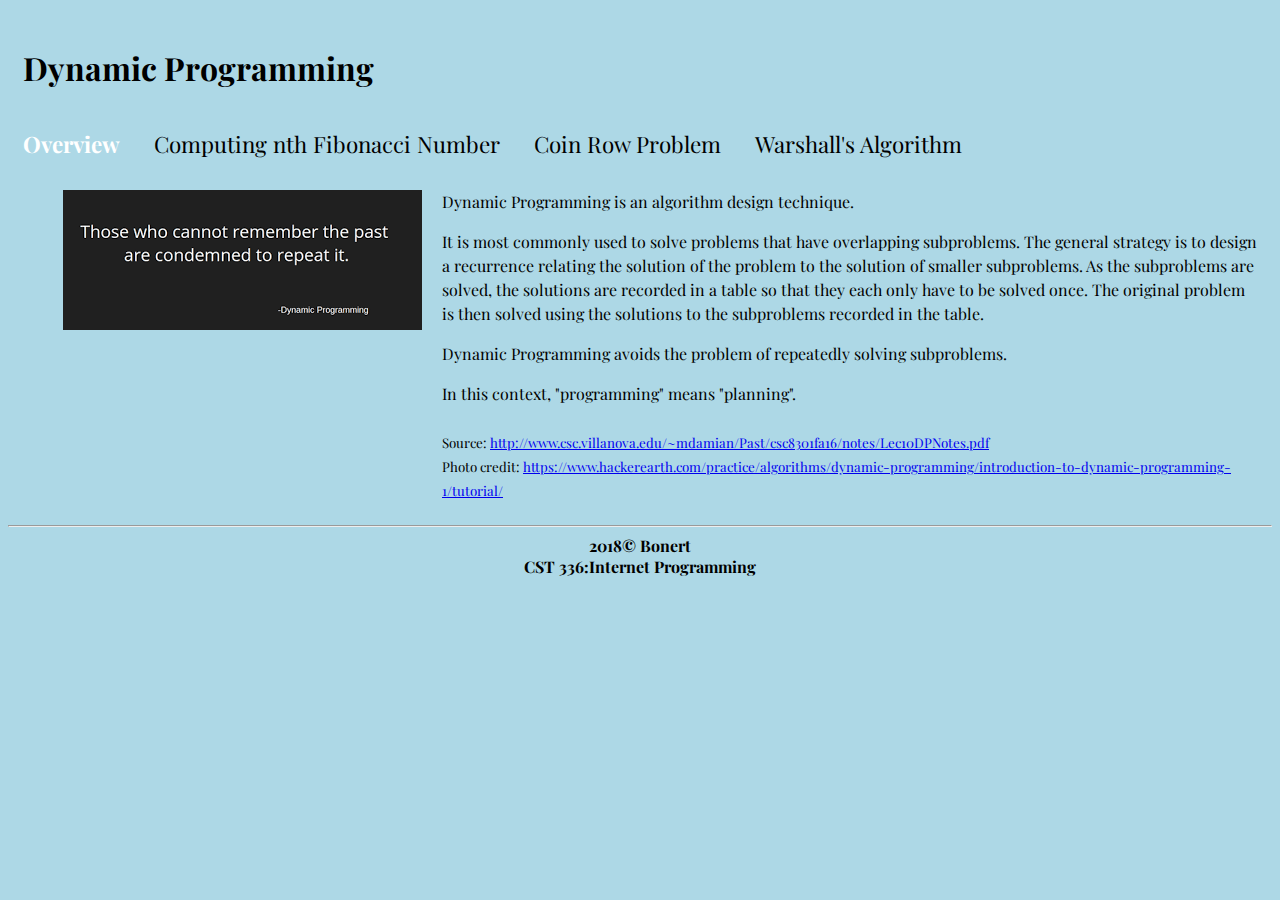
<file: hw/homework1/index.html>
<!DOCTYPE html>
<html>
    <head>
        <meta charset="utf-8" />
        <title> Dynamic Programming: Overview </title>
        <link href = "css/styles.css" rel = "stylesheet" type = "text/css" />
        <link href="https://fonts.googleapis.com/css?family=Playfair+Display" rel="stylesheet">
    </head>
    <body>
        <header>
            <h1> Dynamic Programming </h1>
        </header>
        
        <nav>
            <a class="active" href = "index.html" >Overview</a>
            <a href = "fibonacci.html" >Computing nth Fibonacci Number</a>
            <a href = "coinRow.html" >Coin Row Problem</a>
            <a href = "warshall.html" >Warshall's Algorithm</a>
        </nav>
        
        <main>
            <div id = "photo">
               <figure>
                   <img src = "img/overview.png" alt = "Quote: Those who cannot remember the past are
                    destined to repeat it" />
                    
               </figure> 
            </div>
               
            <div>
                Dynamic Programming is an algorithm design technique. 
                <br />
                <p>It is most commonly used to solve problems that have overlapping
                subproblems. The general strategy is to design a recurrence relating 
                the solution of the problem to the solution of smaller subproblems. 
                As the subproblems are solved, the solutions are recorded in a 
                table so that they each only have to be solved once. The original
                problem is then solved using the solutions to the subproblems
                recorded in the table.</p>
                <p>Dynamic Programming avoids the problem of repeatedly solving subproblems.</p>
                In this context, "programming" means "planning".
                <br /> <br /> 
                <small>Source: <a href = "http://www.csc.villanova.edu/~mdamian/Past/csc8301fa16/notes/Lec10DPNotes.pdf"
                 >http://www.csc.villanova.edu/~mdamian/Past/csc8301fa16/notes/Lec10DPNotes.pdf</a></small>
                 <br />
                 <small>Photo credit: <a href = "https://www.hackerearth.com/practice/algorithms/dynamic-programming/introduction-to-dynamic-programming-1/tutorial/" 
                 >https://www.hackerearth.com/practice/algorithms/dynamic-programming/introduction-to-dynamic-programming-1/tutorial/</a></small>
            </div>
        </main>
        
        <footer>
            <hr>
            2018&copy; Bonert
            <br />
            CST 336:Internet Programming<br />
        </footer>

    </body>
</html>
</file>
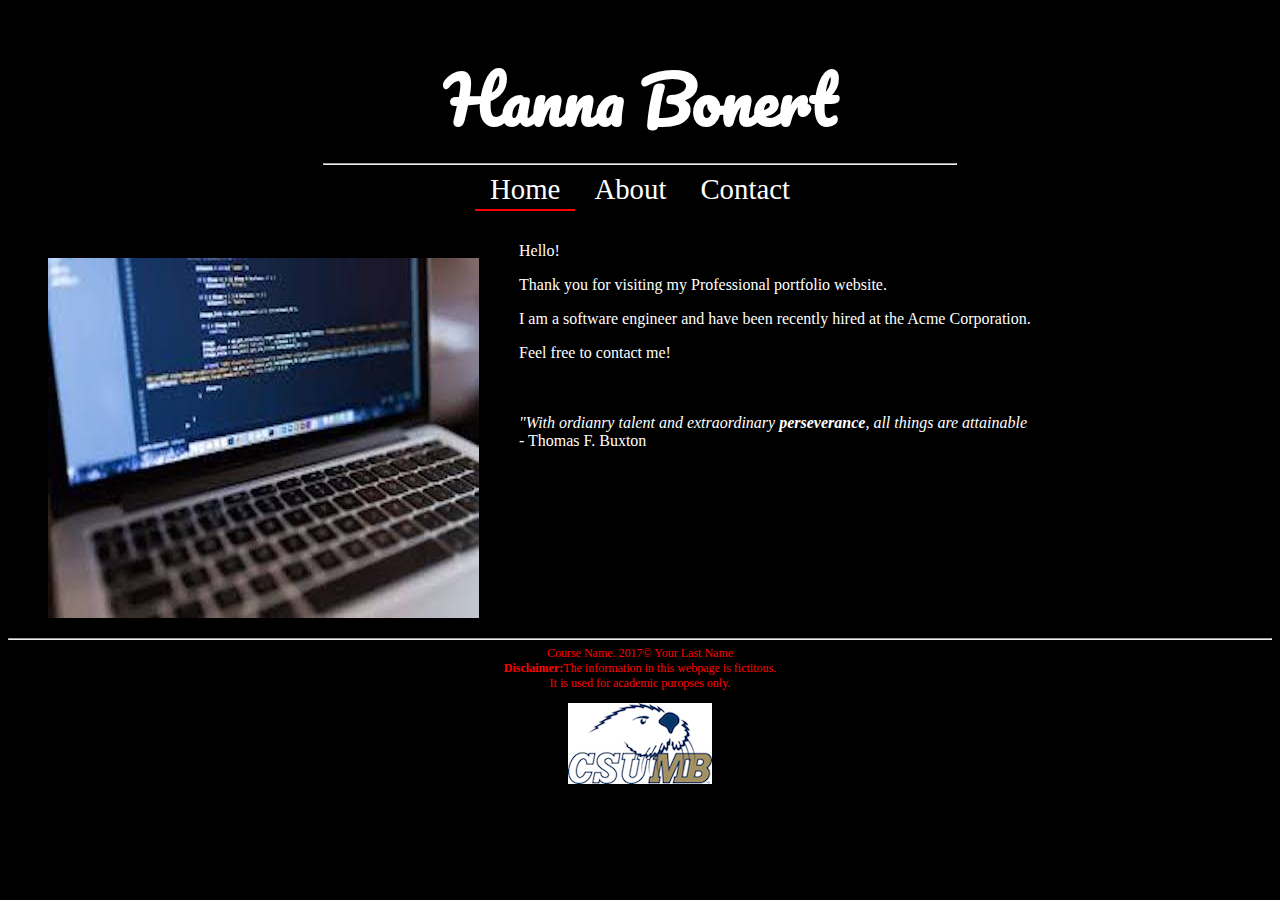
<file: labs/lab1/index.html>
<!DOCTYPE html>
<html>
<!--

First Website
and comment
in html
(comments can span multiple lines)

-->

<!-- This is the head -->
<!-- All styles and javascript go inside the head -->
    <head>
        <meta charset=”utf-8” />
        <title> Hanna Bonert: Personal Website </title>
        <link href = "css/styles.css" rel = "stylesheet" type = "text/css" />
        <link href="https://fonts.googleapis.com/css?family=Pacifico" rel="stylesheet">
    </head>
<!-- closing head -->

    <!-- This is the body -->
    <!-- This is where we place the content of our website -->
    <body>
        <header>
            <h1> Hanna Bonert </h1>
        </header>
        <nav>
            <hr width = "50%" />
            <a class="active" href = "index.html" >Home</a>
            <a href = "about.html" >About</a>
            <a href = "contact.html" >Contact</a>
        </nav>
        
        <br /><br />
        
        <main>
            
            <figure id = "me">
                <img src = "img/software_engineering.jpeg" alt = "Picture of Computer" />
            </figure>
            
            <div id = "welcomeText">
                Hello! <br />
                <p> Thank you for visiting my Professional portfolio website.</p>
                <p> I am a software engineer and have been recently hired at the
                    Acme Corporation.</p>
                <p> Feel free to contact me!</p>
                
                <br /><br />
                
                <em>"With ordianry talent and extraordinary <strong>perseverance</strong>,
                all things are attainable </em><br />
                - Thomas F. Buxton
            </div>
        </main>
        
        <!-- This is the footer -->
        <!-- The footer goes inside the body but not always -->
        <footer>
            <hr>
            Course Name. 2017&copy; Your Last Name <br />
            <strong>Disclaimer:</strong>The information in this webpage is fictitous. <br />
            It is used for academic puropses only.
            <figure id = "csumbLogo">
                <img src = "img/logo.png" alt = "CSUMB logo" />
            </figure>
        </footer>
        <!-- closing footer -->
        
    </body>
    <!-- closing body -->

</html>
</file>
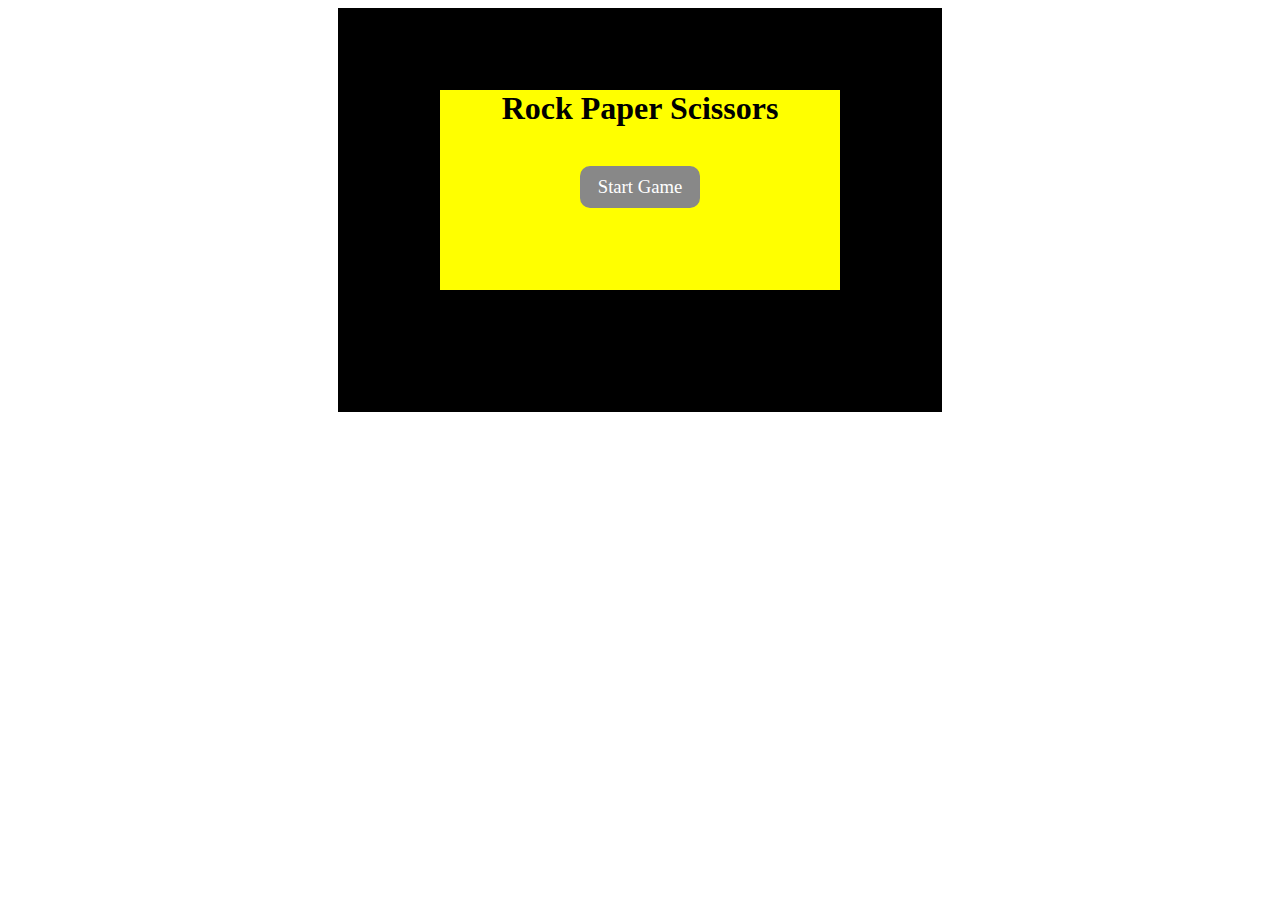
<file: hw/homework4/rps/index.html>
<html>
	<head>
		<title>Rock Paper Scissors</title>
		<link rel="stylesheet" type="text/css" href="rps.css">
		<script language="javascript" type="text/javascript" src="rps.js"></script>
		<script src="https://ajax.googleapis.com/ajax/libs/jquery/3.3.1/jquery.min.js"></script>
	</head>
	<body onload="init()">
		<div id="gameWindow">
			
			<div id="introScreen">
				<div id="introScreenContent">
					<h1>Rock Paper Scissors</h1>
					<br>
					<div id="btnStart" class="button" onclick="startGame()">Start Game</div>
				</div>
				
			</div>
			
			<div id="endScreen">
				<div id="endScreenContent">
					<h1 id="txtEndTitle">Something beats Something</h1>
					<h2 id="txtEndMessage">You win, lose, or tie</h2>
					<div id="btnReplay" class = "button" onclick="replay()">Play Again!</div>
				</div>
			</div>
			<div id="btnGo" onclick="go()">GO</div>

			<div id="playerPanel">
				<h2>Player</h2>
				<img id="imgPlayer" src="images/question.png">
				<br><br>
				<div id="btnRock" class="iconButton" onclick="select('rock')">
					<img src="images/rock.png">
					<br>Rock
				</div>
				<div id="btnPaper" class="iconButton" onclick="select('paper')">
					<img src="images/paper.png">
					<br>Paper
				</div>
				<div id="btnScissors" class="iconButton" onclick="select('scissors')">
					<img src="images/scissors.png">
					<br>Scissors
				</div>
				
			</div>

			<div id="computerPanel">
				<h2>Computer</h2>
				<img id="imgComputer" src="images/question.png">
				<br><br>
				<div id="lblRock" class="iconLabel">
					<img src="images/rock.png">
					<br>Rock
				</div>
				<div id="lblPaper" class="iconLabel">
					<img src="images/paper.png">
					<br>Paper
				</div>
				<div id="lblScissors" class="iconLabel">
					<img src="images/scissors.png">
					<br>Scissors
				</div>
			</div>

		
		</div>
	</body>
</html>
</file>
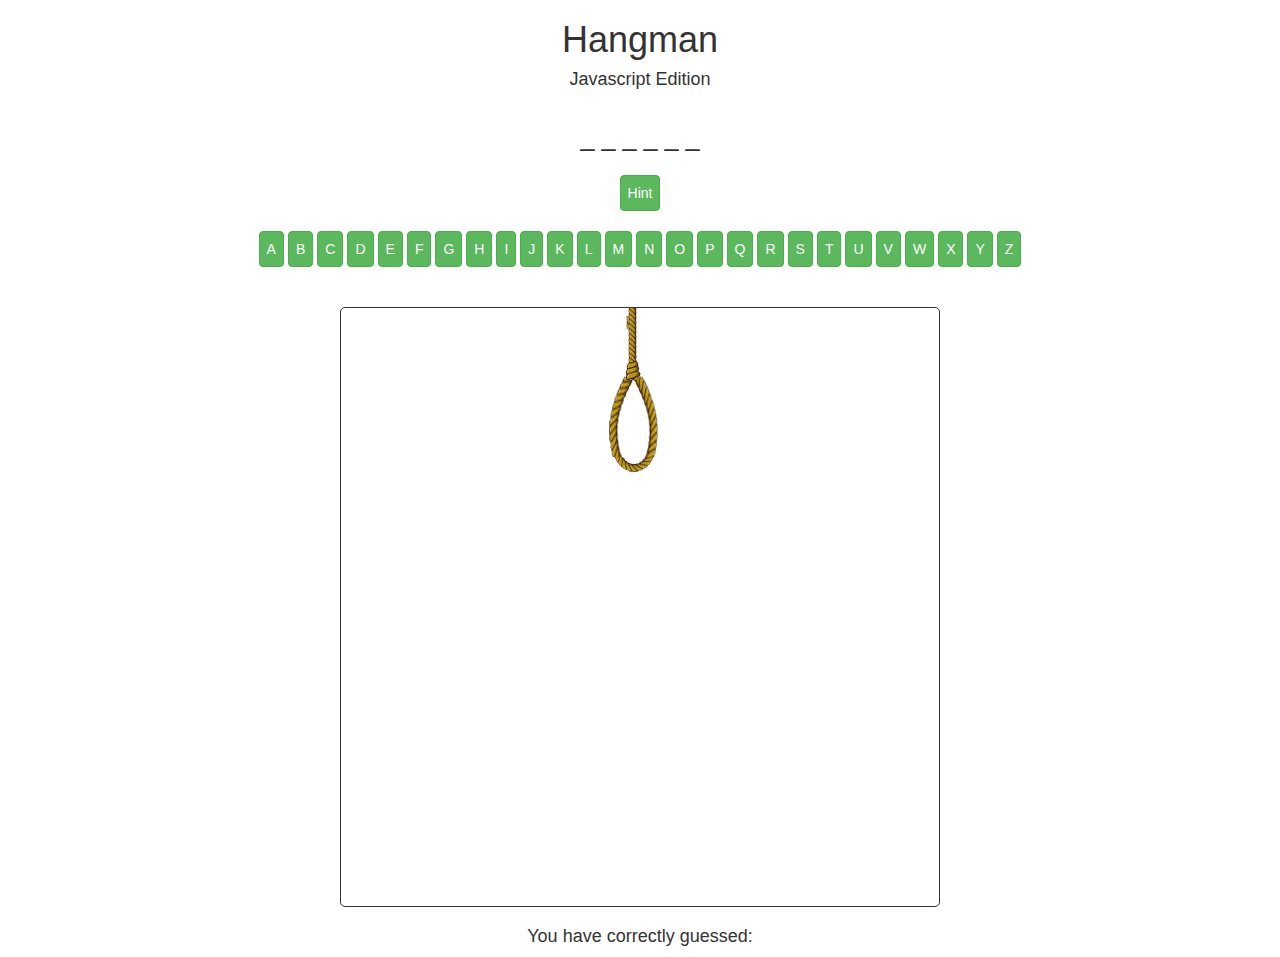
<file: labs/lab7/hangman/index.html>
<!DOCTYPE html>
<html>
    <head>
        <title>Hangman</title>
        <link  href="css/styles.css" rel="stylesheet" type="text/css" />
        <link href="https://fonts.googleapis.com/css?family=Pacifico" rel="stylesheet">
        <link href="https://maxcdn.bootstrapcdn.com/bootstrap/3.3.7/css/bootstrap.min.css" rel="stylesheet" integrity="sha384-BVYiiSIFeK1dGmJRAkycuHAHRg32OmUcww7on3RYdg4Va+PmSTsz/K68vbdEjh4u" crossorigin="anonymous">
        
        <script src="https://ajax.googleapis.com/ajax/libs/jquery/3.2.1/jquery.min.js"></script>
        <script src="https://maxcdn.bootstrapcdn.com/bootstrap/3.3.7/js/bootstrap.min.js" integrity="sha384-Tc5IQib027qvyjSMfHjOMaLkfuWVxZxUPnCJA7l2mCWNIpG9mGCD8wGNIcPD7Txa" crossorigin="anonymous"></script>
        
        <meta name="viewport" content="width=device-width, initial-scale=1">
    </head>
    <body>
        <div class = 'container text-center'>
            <header>
                <h1>Hangman</h1>
                <h4>Javascript Edition</h4>
            </header>
        
            <div id="word"></div>
            <div id="hint"></div>
            <div id="letters"></div>
            
            <div id="man">
               <img src="img/stick_0.png" id="hangImg">
            </div>
            
            <div id="results">
                <h4>You have correctly guessed: </h4>
            </div>
            
            <div id="won">
                <h2>You Won!</h2>
                <button class="replayBtn btn btn-success">Play Again</button>
            </div>
            <div id="lost">
                <h2>You Lost!</h2>
                <button class="replayBtn btn btn-warning">Play Again</button>
            </div>
        </div>
        
        <script src="js/hangman.js"></script>

    </body>
</html>
</file>
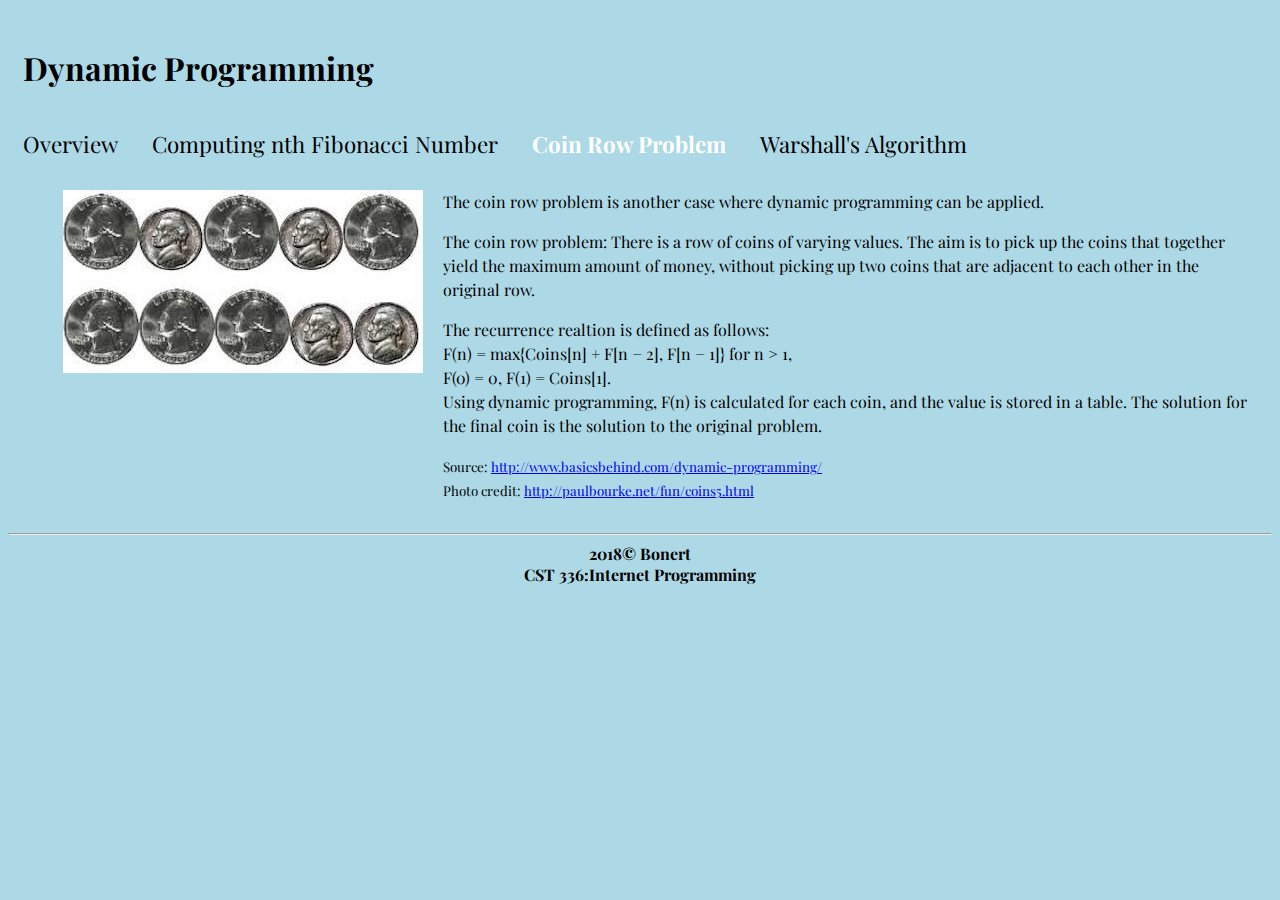
<file: hw/homework1/coinRow.html>
<!DOCTYPE html>
<html>
    <head>
        <meta charset="utf-8" />
        <title> Coin Row Problem </title>
        <link href = "css/styles.css" rel = "stylesheet" type = "text/css" />
        <link href="https://fonts.googleapis.com/css?family=Playfair+Display" rel="stylesheet">
    </head>
    <body>
        <header>
            <h1> Dynamic Programming </h1>
        </header>
        <nav>
            <a href = "index.html" >Overview</a>
            <a href = "fibonacci.html" >Computing nth Fibonacci Number</a>
            <a class="active" href = "coinRow.html" >Coin Row Problem</a>
            <a href = "warshall.html" >Warshall's Algorithm</a>
        </nav>

         <main>
             <div>
               <figure>
                   <img src = "img/coinrow.jpg" alt = "Picture of coins in a row" />
               </figure>

            </div>
            
            <div>
                The coin row problem is another case where dynamic programming
                can be applied.
                <p>The coin row problem: There is a row of coins of varying
                values. The aim is to pick up the coins that together yield the
                maximum amount of money, without picking up two coins that are 
                adjacent to each other in the original row.</p>
                <p>The recurrence realtion is defined as follows: 
                <br />
                F(n) = max{Coins[n] + F[n &#8722; 2], F[n &#8722; 1]} for n > 1,
                <br />
                F(0) = 0, F(1) = Coins[1].
                <br />
                Using dynamic programming, F(n) is calculated for each coin, and
                the value is stored in a table. The solution for the final coin
                is the solution to the original problem.</p>
                <small>Source: <a href = "http://www.basicsbehind.com/dynamic-programming/"
                 >http://www.basicsbehind.com/dynamic-programming/</a></small>
                 <br />
                 <small>Photo credit: <a href = "http://paulbourke.net/fun/coins5.html" 
                 >http://paulbourke.net/fun/coins5.html</a></small>
            </div>
        </main>
        
        <footer>
            <hr>
            2018&copy; Bonert
            <br />
            CST 336:Internet Programming<br />
        </footer>
    </body>
</html>
</file>
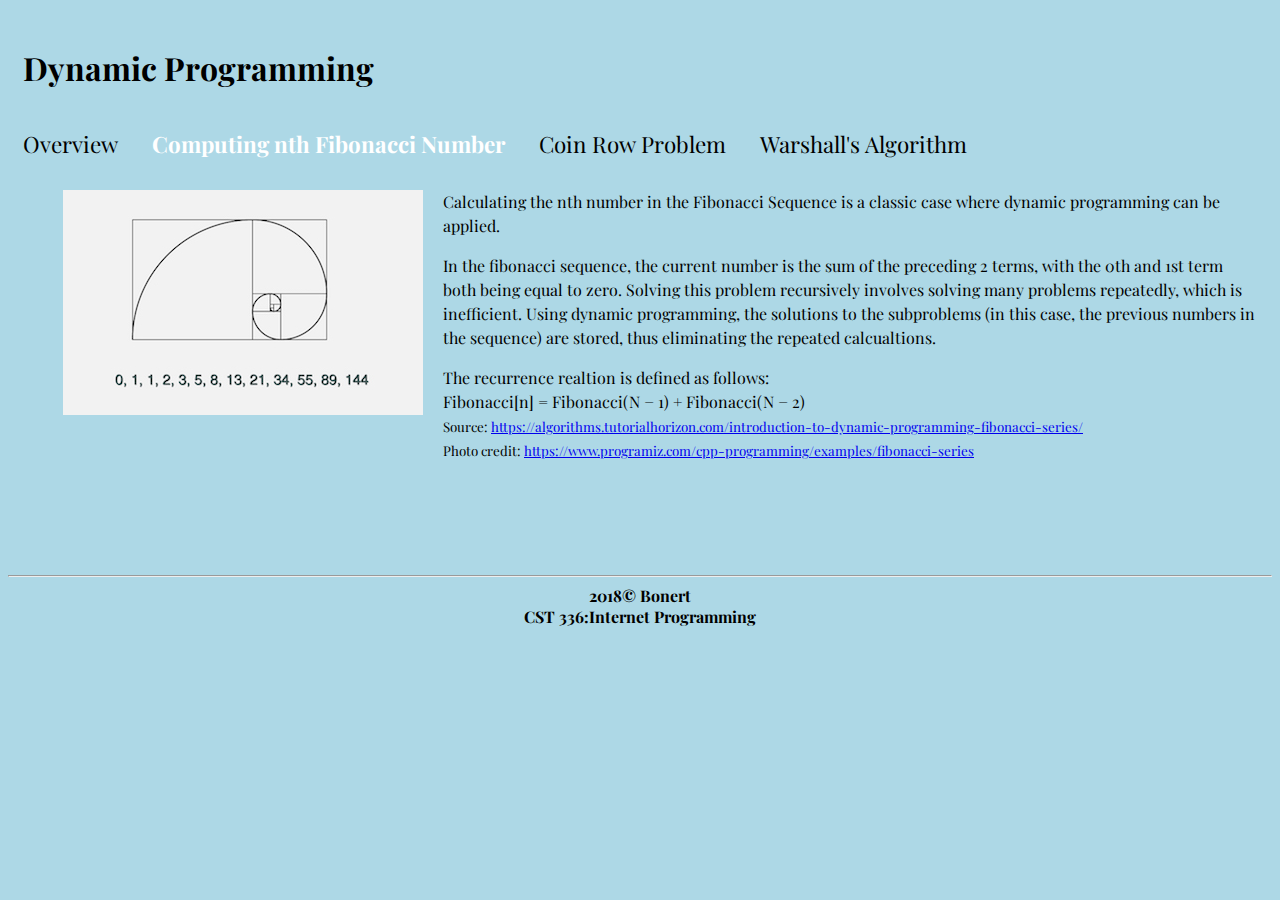
<file: hw/homework1/fibonacci.html>
<!DOCTYPE html>
<html>
    <head>
        <meta charset="utf-8" />
        <title> Computing nth Fibonacci Number </title>
        <link href = "css/styles.css" rel = "stylesheet" type = "text/css" />
        <link href="https://fonts.googleapis.com/css?family=Playfair+Display" rel="stylesheet">
    </head>
    <body>
        <header>
            <h1> Dynamic Programming </h1>
        </header>
        <nav>
            <a href = "index.html" >Overview</a>
            <a class="active" href = "fibonacci.html" >Computing nth Fibonacci Number</a>
            <a href = "coinRow.html" >Coin Row Problem</a>
            <a href = "warshall.html" >Warshall's Algorithm</a>
        </nav>
        
         <main>
            <div>
               <figure>
                   <img src = "img/fibonacci-sequence.jpg" alt = "Image of Fibonacci Sequence" />
               
                </figure>
            </div>
            
            <div>
                <p>Calculating the nth number in the Fibonacci Sequence is a classic
                case where dynamic programming can be applied.</p>
                <p>In the fibonacci sequence, the current number is the sum of the
                preceding 2 terms, with the 0th and 1st term both being equal
                to zero. Solving this problem recursively involves solving many
                problems repeatedly, which is inefficient. Using dynamic programming,
                the solutions to the subproblems (in this
                case, the previous numbers in the sequence) are stored, thus eliminating the 
                repeated calcualtions.</p>
                The recurrence realtion is defined as follows:
                <br />
                Fibonacci[n] = Fibonacci(N &#8722; 1) + Fibonacci(N &#8722; 2)
                <br /> 
                <small>Source: <a href = "https://algorithms.tutorialhorizon.com/introduction-to-dynamic-programming-fibonacci-series/"
                 >https://algorithms.tutorialhorizon.com/introduction-to-dynamic-programming-fibonacci-series/</a></small>
                 <br /> 
                 <small>Photo credit: <a href = "https://www.programiz.com/cpp-programming/examples/fibonacci-series" 
                 >https://www.programiz.com/cpp-programming/examples/fibonacci-series</a></small>
            </div>
        </main>
        
        <footer>
            <hr>
            2018&copy; Bonert
            <br />
            CST 336:Internet Programming<br />
         </footer>
    </body>
</html>
</file>
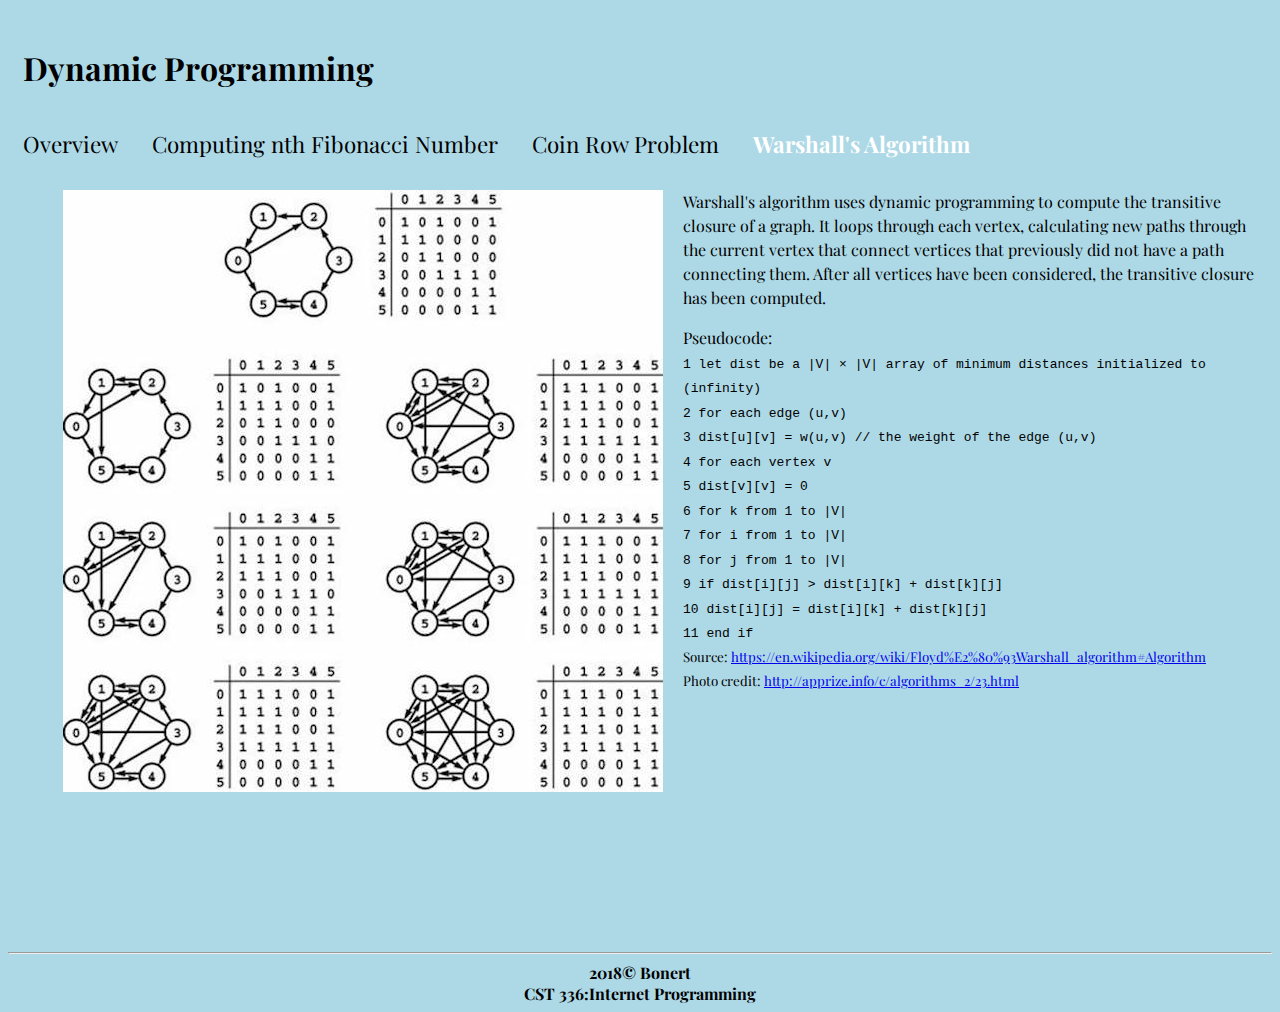
<file: hw/homework1/warshall.html>
<!DOCTYPE html>
<html>
    <head>
        <meta charset="utf-8" />
        <title> Warshall's Algorithm </title>
        <link href = "css/styles.css" rel = "stylesheet" type = "text/css" />
        <link href="https://fonts.googleapis.com/css?family=Playfair+Display" rel="stylesheet">
    </head>
    <body>
        <header>
            <h1> Dynamic Programming </h1>
        </header>
        <nav>
            <a href = "index.html" >Overview</a>
            <a href = "fibonacci.html" >Computing nth Fibonacci Number</a>
            <a href = "coinRow.html" >Coin Row Problem</a>
            <a class="active" href = "warshall.html" >Warshall's Algorithm</a>
        </nav>
        
         <main>
             <div>
               <figure>
                   <img src = "img/warshall.jpg" alt = "Picture of progression of Warshall's Algorithm" />
               </figure>
            </div>
            
            <div>
                <p>Warshall's algorithm uses dynamic programming to compute the transitive
                closure of a graph. It loops through each vertex, calculating new
                paths through the current vertex that connect vertices that 
                previously did not have a path connecting them. After all vertices
                have been considered, the transitive closure has been computed.</p>
                Pseudocode:
                <br />
                <code>1 let dist be a |V| × |V| array of minimum distances initialized to (infinity)
                      <br />
                      2 for each edge (u,v)
                      <br />
                      3    dist[u][v] =  w(u,v)  // the weight of the edge (u,v)
                      <br />
                      4 for each vertex v
                      <br />
                      5    dist[v][v] = 0
                      <br />
                      6 for k from 1 to |V|
                      <br />
                      7    for i from 1 to |V|
                      <br />
                      8       for j from 1 to |V|
                      <br />
                      9          if dist[i][j] > dist[i][k] + dist[k][j] 
                      <br />
                      10             dist[i][j] = dist[i][k] + dist[k][j]
                      <br />
                      11         end if</code>
                      <br />
                <small>Source: <a href = "https://en.wikipedia.org/wiki/Floyd%E2%80%93Warshall_algorithm#Algorithm"
                 >https://en.wikipedia.org/wiki/Floyd%E2%80%93Warshall_algorithm#Algorithm</a></small>
                 <br />
                 <small>Photo credit: <a href = "http://apprize.info/c/algorithms_2/23.html" 
                 >http://apprize.info/c/algorithms_2/23.html</a></small>
            </div>
        </main>

        <footer>
            <hr>
            2018&copy; Bonert
            <br />
            CST 336:Internet Programming<br />
        </footer>
    </body>
</html>
</file>
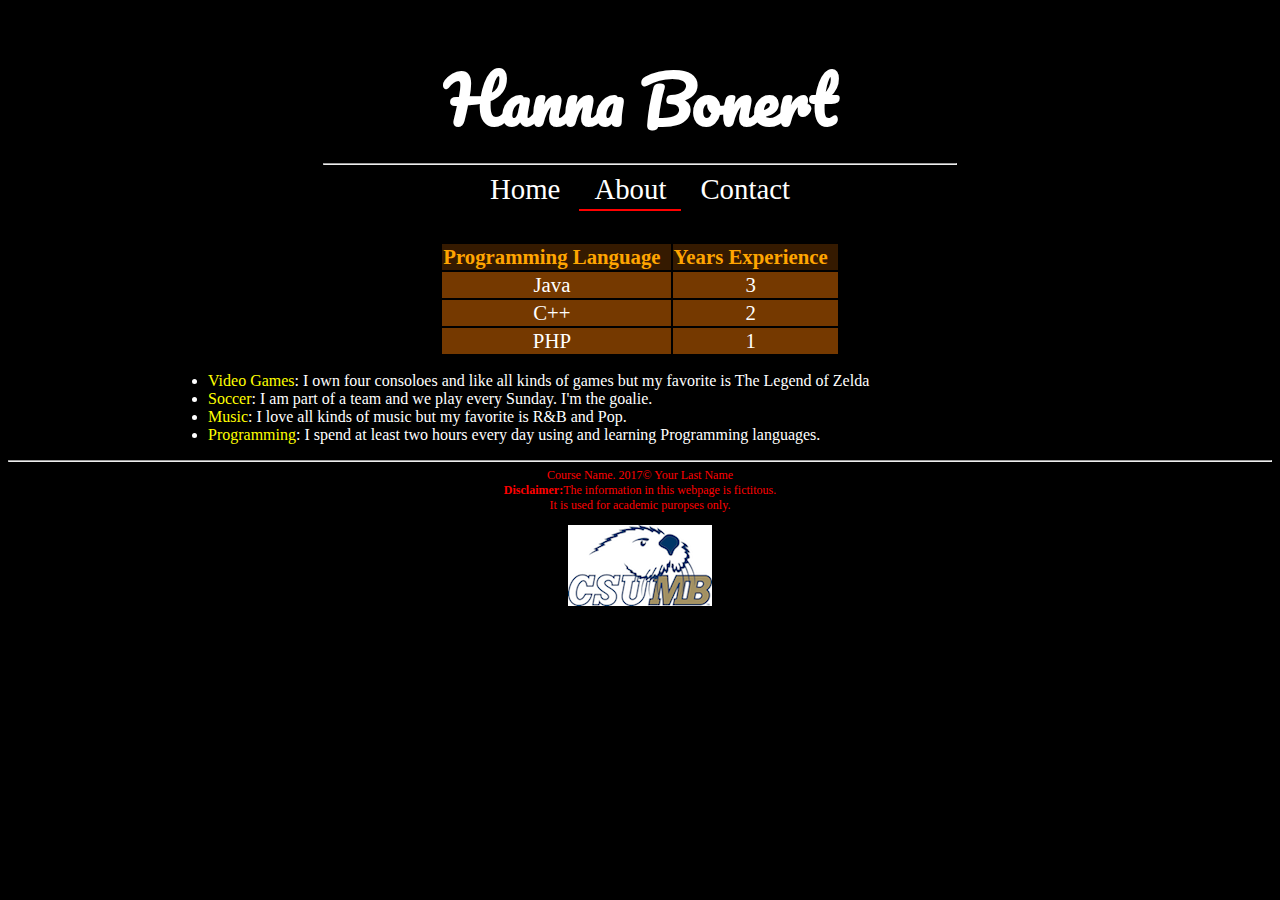
<file: labs/lab1/about.html>
<!DOCTYPE html>
<html>
<!--

First Website
and comment
in html
(comments can span multiple lines)

-->

<!-- This is the head -->
<!-- All styles and javascript go inside the head -->
    <head>
        <meta charset=”utf-8” />
        <title> Hanna Bonert: Personal Website </title>
        <link href = "css/styles.css" rel = "stylesheet" type = "text/css" />
        <link href="https://fonts.googleapis.com/css?family=Pacifico" rel="stylesheet">
    </head>
<!-- closing head -->

    <!-- This is the body -->
    <!-- This is where we place the content of our website -->
    <body>
        <header>
            <h1> Hanna Bonert </h1>
        </header>
        <nav>
            <hr width = "50%" />
            <a href = "index.html" >Home</a>
            <a class = "active" href = "about.html" >About</a>
            <a href = "contact.html" >Contact</a>
        </nav>
        
        <br /><br />
        
        <div id = "content">
            <!-- Create the table to hold experience data -->
            <table>
                <tr id="table-header">
                    <td><strong>Programming Language</strong></td>
                    <td><strong>Years Experience</strong></td>
                </tr>
                <tr class = "table-row">
                    <td>Java</td>
                    <td>3</td>
                </tr>
                <tr class="table-row">
                    <td>C++</td>
                    <td>2</td>
                </tr>
                <tr class="table-row">
                    <td>PHP</td>
                    <td>1</td>
                </tr>
            </table>
            <ul>
                <li><span class = "hobby">Video Games</span>: I own four consoloes and like all kinds of games
                    but my favorite is The Legend of Zelda</li>
                <li><span class = "hobby">Soccer</span>: I am part of a team and we play every Sunday. I'm the goalie.</li>
                <li><span class = "hobby">Music</span>: I love all kinds of music but my favorite is R&B and Pop.</li>
                <li><span class = "hobby">Programming</span>: I spend at least two hours every day using and 
                    learning Programming languages.</li>
            </ul>
        </div>
        
        <!-- This is the footer -->
        <!-- The footer goes inside the body but not always -->
        <footer>
            <hr>
            Course Name. 2017&copy; Your Last Name <br />
            <strong>Disclaimer:</strong>The information in this webpage is fictitous. <br />
            It is used for academic puropses only.
            <figure id = "csumbLogo">
                <img src = "img/logo.png" alt = "CSUMB logo" />
            </figure>
        </footer>
        <!-- closing footer -->
        
    </body>
    <!-- closing body -->

</html>
</file>
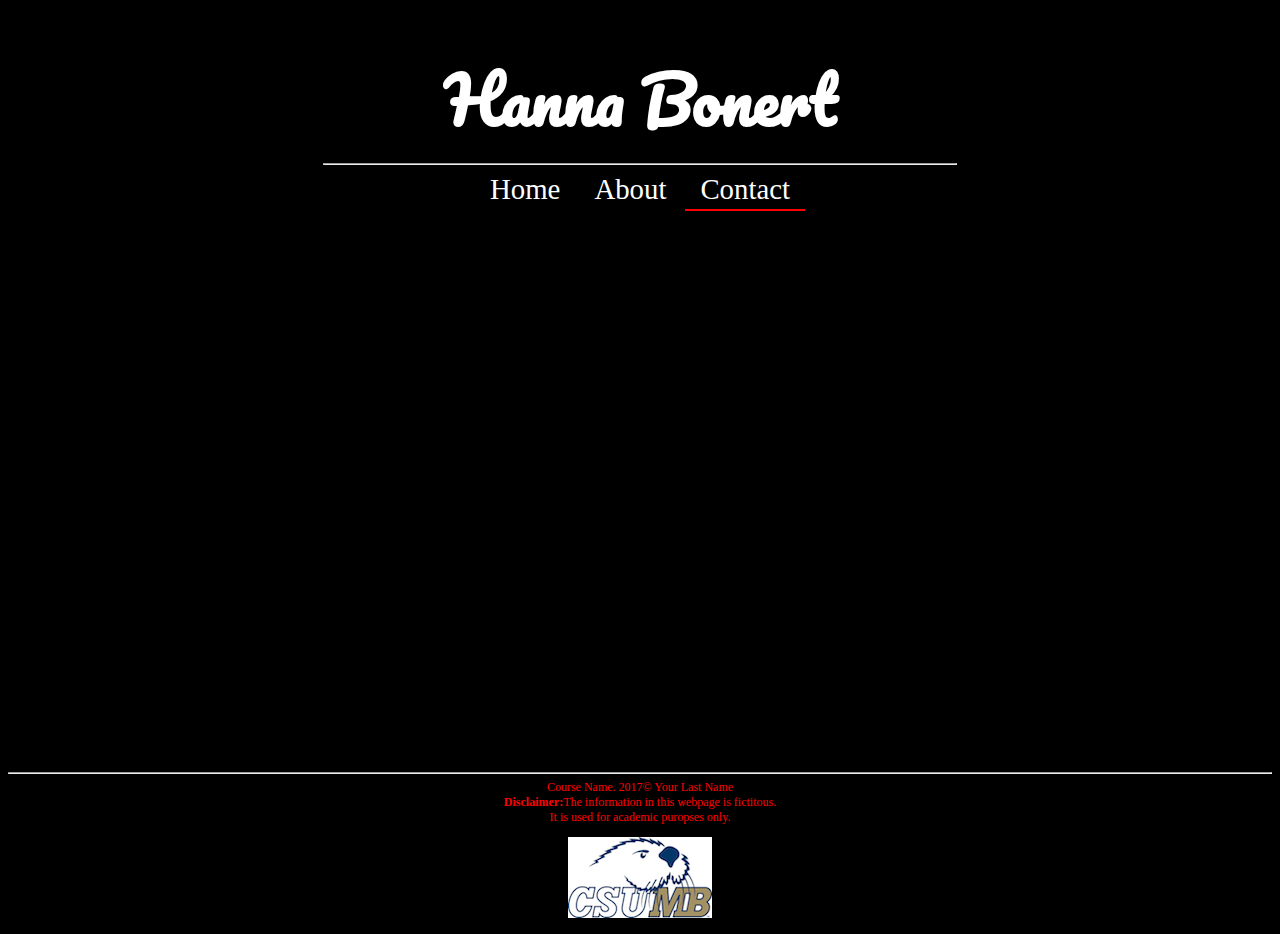
<file: labs/lab1/contact.html>
<!DOCTYPE html>
<html>
<!--

First Website
and comment
in html
(comments can span multiple lines)

-->

<!-- This is the head -->
<!-- All styles and javascript go inside the head -->
    <head>
        <meta charset=”utf-8” />
        <title> Hanna Bonert: Personal Website </title>
        <link href = "css/styles.css" rel = "stylesheet" type = "text/css" />
        <link href="https://fonts.googleapis.com/css?family=Pacifico" rel="stylesheet">
    </head>
<!-- closing head -->

    <!-- This is the body -->
    <!-- This is where we place the content of our website -->
    <body>
        <header>
            <h1> Hanna Bonert </h1>
        </header>
        <nav>
            <hr width = "50%" />
            <a href = "index.html" >Home</a>
            <a href = "about.html" >About</a>
            <a class="active" href = "contact.html" >Contact</a>
        </nav>
        
        <br /><br />
        
        <div id="content">
            <iframe src="https://docs.google.com/forms/d/e/1FAIpQLSdCfKXn3V9b5hnuBV7ZBV7YINWY2Wpt9gg_PcnOxSyIrqteTQ/viewform?embedded=true" width="700" height="520" frameborder="0" marginheight="0" marginwidth="0">Loading...</iframe>
        </div>
        
        <!-- This is the footer -->
        <!-- The footer goes inside the body but not always -->
        <footer>
            <hr>
            Course Name. 2017&copy; Your Last Name <br />
            <strong>Disclaimer:</strong>The information in this webpage is fictitous. <br />
            It is used for academic puropses only.
            <figure id = "csumbLogo">
                <img src = "img/logo.png" alt = "CSUMB logo" />
            </figure>
        </footer>
        <!-- closing footer -->
        
    </body>
    <!-- closing body -->

</html>
</file>
<file: hw/homework1/css/styles.css>
body {
    background-color: lightblue;
}

nav a {   
    padding:15px;
    font-size: 1.4em;
    text-decoration: none;  
    color: black;  
    font-family: 'Playfair Display', serif;
}

nav a:hover {   
    color:white;
}

.active {
    color: white;
    font-weight: bold;
}

img {
    float: left;
    padding-bottom: 160px;
    padding-right: 20px;
}

header, main {
    padding:15px;
    text-align: left;
    line-height: 1.5;
    font-family: 'Playfair Display', serif;
}

footer {
    text-align: center;
    font-family: 'Playfair Display', serif;
    clear: left;
    font-weight: bold;
}
</file>
<file: labs/lab1/css/styles.css>
body {
    background-color:black;
    color:white;
}

header, main, nav, footer, #content {
    text-align: center;
}

nav a {   /*links within "nav" container */
    padding:15px;
    padding-bottom:4px;
    font-size: 1.8em;
    text-decoration: none;   /* removes underline */
    color: white;   /* by default, links are blue */
}

nav a:hover {   /*pseudo class*/
    border-bottom:2px orange solid;
    font-size: 2em;
    transition: .9s;  /*transition effect */
    
}

.active{
    border-bottom:2px red solid;
}

#me, #welcomeText {
    float:left;
    
}

footer {
    clear: left;
    font-size: .75em;
    color:red;
}

#welcomeText {
    text-align: left;
}

table {
    margin: 0px auto;
}

td {
    padding-right: 10px;
    font-size: 1.3em;
}

td strong {
    color: orange;
}

#table-header {
    background-color: #351a00;
}

.table-row {
    background-color: #753900;
}

ul {
    text-align: left;
    padding-left: 200px;
}

.hobby {
    color: yellow;
}

h1 {
    font-family: 'Pacifico', cursive;
    font-size: 4em;
    margin-bottom: 0px;
}
</file>
<file: hw/homework4/rps/rps.css>
#gameWindow{
	position: relative;
	margin: 0 auto;
	width: 600px;
	border: 2px solid black;
	height: 400px;
	background-color: #DDDDDD;
}

#playerPanel{
	position: absolute;
	left: 40px;
	top: 20px;
}

#computerPanel{
	position: absolute;
	left: 360px;
	top: 20px;
}

#imgComputer, #imgPlayer{
	width: 200px;
	
	
}

h2{
	text-align: center;
	color: maroon;
}

.iconButton{
	display: inline-block;
	margin: 3px;
	padding: 4px;
	border-radius: 5px;
	width: 48px;
	text-align: center;
	cursor: hand;
	cursor: pointer;
	font-size: 10pt;
	
}

.iconButton img{
	width: 22px;
}

.iconButton:hover{
	color: white;
}

.iconLabel{
	display: inline-block;
	margin: 3px;
	padding: 4px;
	border-radius: 5px;
	width: 48px;
	text-align: center;
	font-size: 10pt;
	border: 1px solid black;
	background-color: #EEEEEE;
	

}

.iconLabel img{
	width: 22px;
}

#btnGo{
	position: absolute;
	left: 260px;
	top: 270px;
	padding: 10px;
	border-radius: 20px;
	width: 50px;
	text-align: center;
	cursor: hand;
	cursor: pointer;
	font-size: 14pt;
	background-color: #0CA619;
	color: white;
	
	display:none;
}

#btnGo:hover{
	background-color: #0CC819;
}

#introScreen{
	position: absolute;
	z-index: 100;
	width: 600px;
	height: 400px;
	background-color: black;
}

#introScreenContent{
	width: 400px;
	height: 200px;
	background-color: yellow;
	margin: 80 auto;
	text-align: center;
}

.button {
	padding: 10px;
	border-radius: 10px;
	width: 100px;
	text-align:center;
	cursor: hand;
	cursor: pointer;
	font-size: 14pt;
	background-color: #888888;
	color: white;
	margin: 0 auto;
	
}

.button:hover {
	background-color: #555555;
}

#endScreen{
	position: absolute;
	z-index: 101;
	width: 600px;
	height: 400px;
	background-color: rgba(0, 0, 0, 0.7);
	
	display: none;
}

#endScreenContent{
	width: 400px;
	height: 200px;
	margin: 0 auto;
	text-align: center;
}

#endScreen h1 {
	color: yellow;
	font-size: 20px;
}

#endScreen h1 {
	color: yellow;
	font-size: 24px;
}
</file>
<file: labs/lab7/hangman/css/styles.css>
#won, #lost {
    display: none;
}

#word, #letters {
    padding: 20px 0px;
   
}

#man {
    margin: 20px auto;
    width: 600px;
    height: 600px;
    border: solid;
    border-radius: 5px;
    border-width: 1px;
}

#word {
    font-size: 1.8em;
}


#hint {
    font-size: 1.1em !important;
    text-align: center;
}

.btn {
    padding: 7px 7px !important;
    margin: 0px 2px;
}
</file>
